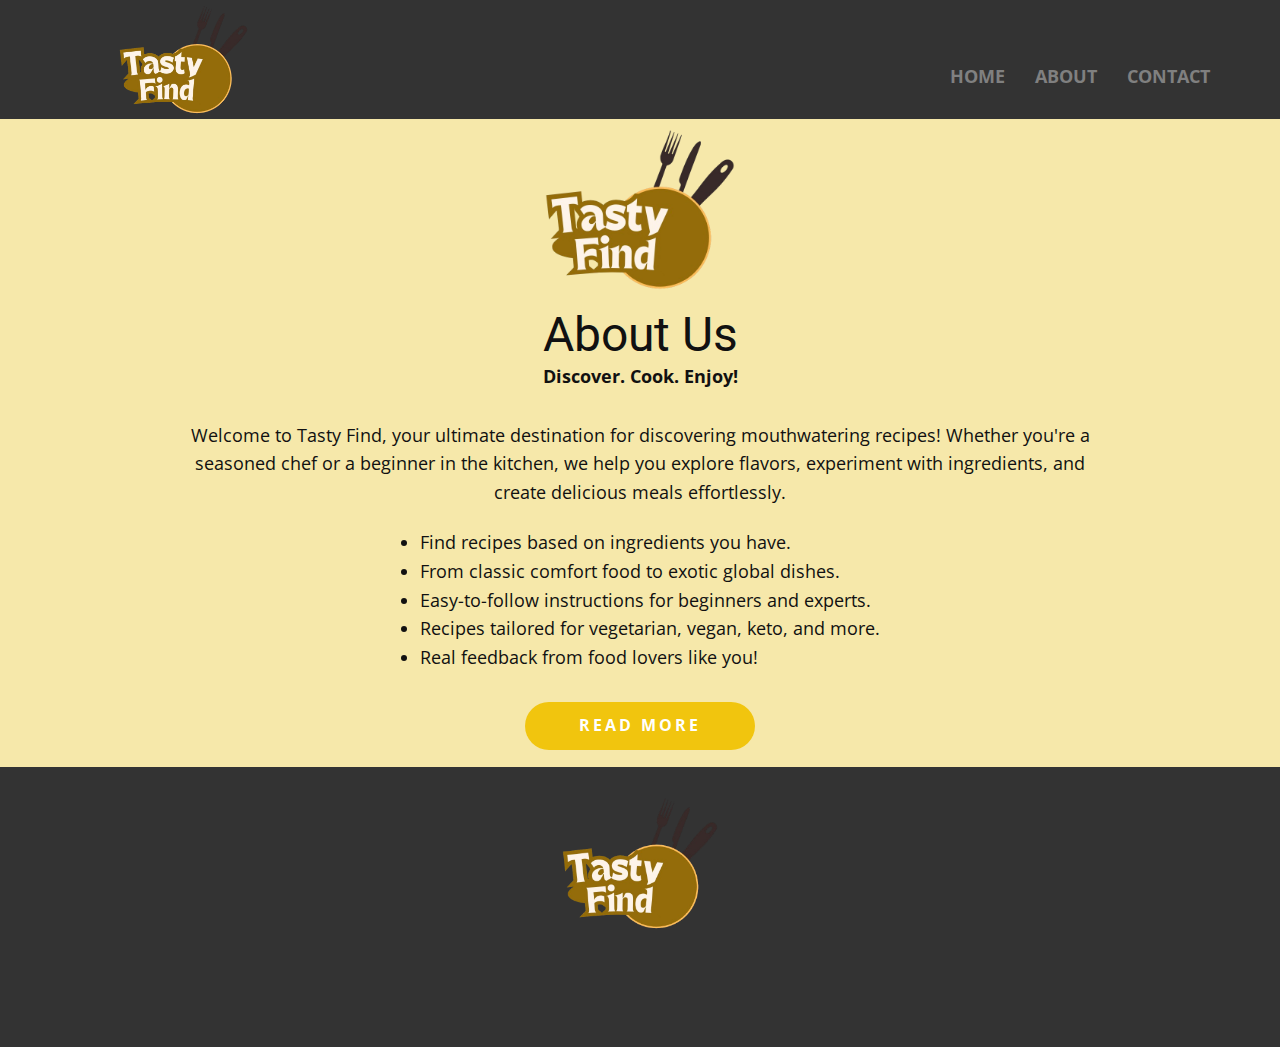
<file: About.html>
<!DOCTYPE html>
<html style="font-size: 16px;" lang="en"><head>
    <meta name="viewport" content="width=device-width, initial-scale=1.0">
    <meta charset="utf-8">
    <meta name="keywords" content="​About Us, About Bakery, Our ​Bread, ​Our products, ​Subscribe to the Bakery News, Visit Us">
    <meta name="description" content="">
    <title>About</title>
    <link rel="stylesheet" href="style.css" media="screen">
<link rel="stylesheet" href="About.css" media="screen">
    
    <link id="u-theme-google-font" rel="stylesheet" href="https://fonts.googleapis.com/css?family=Roboto:100,100i,300,300i,400,400i,500,500i,700,700i,900,900i|Open+Sans:300,300i,400,400i,500,500i,600,600i,700,700i,800,800i">
    <script type="application/ld+json">{
		"@context": "http://schema.org",
		"@type": "Organization",
		"name": "",
		"logo": "images/Orange_and_Yellow_Kitchen_Food_Logo__1_-removebg-preview.png"
}</script>
    <meta name="theme-color" content="#478ac9">
    <meta property="og:title" content="About">
    <meta property="og:type" content="website">
  <meta data-intl-tel-input-cdn-path="intlTelInput/"></head>
  <body data-path-to-root="./" data-include-products="true" class="u-body u-xl-mode" data-lang="en"><header class="u-clearfix u-grey-80 u-header u-header" id="header"><div class="u-clearfix u-sheet u-sheet-1">
        <nav class="u-menu u-menu-one-level u-offcanvas u-menu-1">
          <div class="menu-collapse" style="font-size: 1.125rem; letter-spacing: 0px; font-weight: 700; text-transform: uppercase;">
            <a class="u-button-style u-custom-active-border-color u-custom-border u-custom-border-color u-custom-borders u-custom-color u-custom-hover-border-color u-custom-left-right-menu-spacing u-custom-padding-bottom u-custom-text-active-color u-custom-text-color u-custom-text-decoration u-custom-text-hover-color u-custom-top-bottom-menu-spacing u-hamburger-link u-nav-link u-text-active-palette-1-base u-text-hover-palette-2-base" href="#">
              <svg class="u-svg-link" viewBox="0 0 24 24"><use xlink:href="#menu-hamburger"></use></svg>
              <svg class="u-svg-content" version="1.1" id="menu-hamburger" viewBox="0 0 16 16" x="0px" y="0px" xmlns:xlink="http://www.w3.org/1999/xlink" xmlns="http://www.w3.org/2000/svg"><g><rect y="1" width="16" height="2"></rect><rect y="7" width="16" height="2"></rect><rect y="13" width="16" height="2"></rect>
</g></svg>
            </a>
          </div>
          <div class="u-custom-menu u-nav-container">
            <ul class="u-nav u-spacing-30 u-unstyled u-nav-1"><li class="u-nav-item"><a class="u-border-2 u-border-active-palette-1-base u-border-hover-palette-1-base u-border-no-left u-border-no-right u-border-no-top u-button-style u-nav-link u-text-active-palette-3-base u-text-grey-50 u-text-hover-palette-3-base" href="index.html" style="padding: 10px 0px;">Home</a>
</li><li class="u-nav-item"><a class="u-border-2 u-border-active-palette-1-base u-border-hover-palette-1-base u-border-no-left u-border-no-right u-border-no-top u-button-style u-nav-link u-text-active-palette-3-base u-text-grey-50 u-text-hover-palette-3-base" href="About.html" style="padding: 10px 0px;">About</a>
</li><li class="u-nav-item"><a class="u-border-2 u-border-active-palette-1-base u-border-hover-palette-1-base u-border-no-left u-border-no-right u-border-no-top u-button-style u-nav-link u-text-active-palette-3-base u-text-grey-50 u-text-hover-palette-3-base" href="Contact.html" style="padding: 10px 0px;">Contact</a>
</li></ul>
          </div>
          <div class="u-custom-menu u-nav-container-collapse">
            <div class="u-black u-container-style u-inner-container-layout u-opacity u-opacity-95 u-sidenav">
              <div class="u-inner-container-layout u-sidenav-overflow">
                <div class="u-menu-close"></div>
                <ul class="u-align-center u-nav u-popupmenu-items u-unstyled u-nav-2"><li class="u-nav-item"><a class="u-button-style u-nav-link" href="./">Home</a>
</li><li class="u-nav-item"><a class="u-button-style u-nav-link" href="About.html">About</a>
</li><li class="u-nav-item"><a class="u-button-style u-nav-link" href="Contact.html">Contact</a>
</li></ul>
              </div>
            </div>
            <div class="u-black u-menu-overlay u-opacity u-opacity-70"></div>
          </div>
        </nav>
        <a href="#" class="u-image u-logo u-image-1" data-image-width="500" data-image-height="500">
          <img src="images/Orange_and_Yellow_Kitchen_Food_Logo__1_-removebg-preview.png" class="u-logo-image u-logo-image-1">
        </a>
      </div></header>
    <section class="u-clearfix u-custom-color-2 u-section-1" id="carousel_0d2a" data-image-width="1980" data-image-height="1200">
      <div class="data-layout-selected u-clearfix u-expanded-width u-layout-wrap u-layout-wrap-1">
        <div class="u-layout">
          <div class="u-layout-row">
            <div class="u-align-left u-container-style u-layout-cell u-left-cell u-shape-rectangle u-size-60 u-layout-cell-1">
              <div class="u-container-layout u-container-layout-1">
                <img class="u-align-center u-image u-image-contain u-image-default u-preserve-proportions u-image-1" src="images/Orange_and_Yellow_Kitchen_Food_Logo__1_-removebg-preview.png" alt="" data-image-width="500" data-image-height="500">
                <h2 class="u-align-center u-text u-text-1"> About Us<br>
                </h2>
                <p class="u-align-center u-text u-text-2"> Discover. Cook. Enjoy!</p>
                <p class="u-align-center u-text u-text-3"> Welcome to Tasty Find, your ultimate destination for discovering mouthwatering recipes! Whether you're a seasoned chef or a beginner in the kitchen, we help you explore flavors, experiment with ingredients, and create delicious meals effortlessly.</p>
                <ul class="u-text u-text-default u-text-4">
                  <li> Find recipes based on ingredients you have.</li>
                  <li> From classic comfort food to exotic global dishes.</li>
                  <li> Easy-to-follow instructions for beginners and experts.</li>
                  <li>Recipes tailored for vegetarian, vegan, keto, and more.</li>
                  <li>Real feedback from food lovers like you!<br>
                  </li>
                </ul>
                <a href="#" class="u-active-black u-align-center u-border-none u-btn u-btn-round u-button-style u-hover-black u-palette-3-base u-radius-50 u-text-active-white u-text-body-alt-color u-text-hover-white u-btn-1">read more</a>
              </div>
            </div>
          </div>
        </div>
      </div>
    </section>
    
    
    
    <footer class="u-align-center u-clearfix u-container-align-center u-footer u-grey-80 u-footer" id="footer"><div class="u-clearfix u-sheet u-valign-middle u-sheet-1">
        <img class="u-image u-image-contain u-image-default u-preserve-proportions u-image-1" src="images/Orange_and_Yellow_Kitchen_Food_Logo__1_-removebg-preview.png" alt="" data-image-width="500" data-image-height="500">
      </div></footer>
    <section class="u-backlink u-clearfix u-grey-80">
      <p class="u-text">
      </p>
    </section>
  
</body></html>
</file>
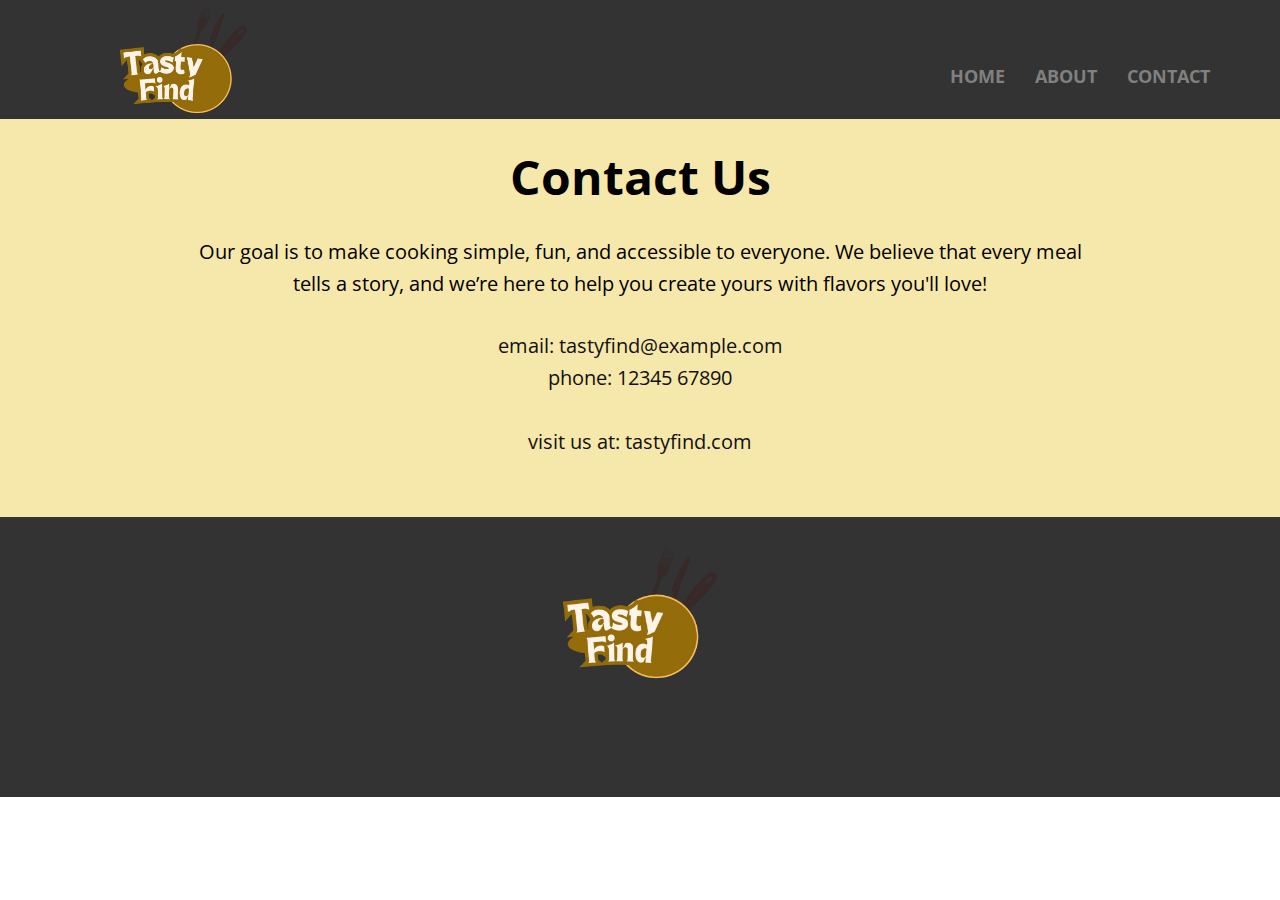
<file: Contact.html>
<!DOCTYPE html>
<html style="font-size: 16px;" lang="en"><head>
    <meta name="viewport" content="width=device-width, initial-scale=1.0">
    <meta charset="utf-8">
    <meta name="keywords" content="Quick Pasta, Healthy Salad, Easy Soup, Refreshing Summer Salad Recipes">
    <meta name="description" content="">
    <title>Contact</title>
    <link rel="stylesheet" href="style.css" media="screen">
<link rel="stylesheet" href="Contact.css" media="screen">
    
    <link id="u-theme-google-font" rel="stylesheet" href="https://fonts.googleapis.com/css?family=Roboto:100,100i,300,300i,400,400i,500,500i,700,700i,900,900i|Open+Sans:300,300i,400,400i,500,500i,600,600i,700,700i,800,800i">
    <script type="application/ld+json">
      {
		"@context": "http://schema.org",
		"@type": "Organization",
		"name": "",
		"logo": "images/Orange_and_Yellow_Kitchen_Food_Logo__1_-removebg-preview.png"
}</script>
    <meta name="theme-color" content="#478ac9">
    <meta property="og:title" content="Contact">
    <meta property="og:type" content="website">
  <meta data-intl-tel-input-cdn-path="intlTelInput/"></head>
  <body data-path-to-root="./" data-include-products="true" class="u-body u-xl-mode" data-lang="en"><header class="u-clearfix u-grey-80 u-header u-header" id="header"><div class="u-clearfix u-sheet u-sheet-1">
        <nav class="u-menu u-menu-one-level u-offcanvas u-menu-1">
          <div class="menu-collapse" style="font-size: 1.125rem; letter-spacing: 0px; font-weight: 700; text-transform: uppercase;">
            <a class="u-button-style u-custom-active-border-color u-custom-border u-custom-border-color u-custom-borders u-custom-color u-custom-hover-border-color u-custom-left-right-menu-spacing u-custom-padding-bottom u-custom-text-active-color u-custom-text-color u-custom-text-decoration u-custom-text-hover-color u-custom-top-bottom-menu-spacing u-hamburger-link u-nav-link u-text-active-palette-1-base u-text-hover-palette-2-base" href="#">
              <svg class="u-svg-link" viewBox="0 0 24 24"><use xlink:href="#menu-hamburger"></use></svg>
              <svg class="u-svg-content" version="1.1" id="menu-hamburger" viewBox="0 0 16 16" x="0px" y="0px" xmlns:xlink="http://www.w3.org/1999/xlink" xmlns="http://www.w3.org/2000/svg"><g><rect y="1" width="16" height="2"></rect><rect y="7" width="16" height="2"></rect><rect y="13" width="16" height="2"></rect>
</g></svg>
            </a>
          </div>
          <div class="u-custom-menu u-nav-container">
            <ul class="u-nav u-spacing-30 u-unstyled u-nav-1"><li class="u-nav-item"><a class="u-border-2 u-border-active-palette-1-base u-border-hover-palette-1-base u-border-no-left u-border-no-right u-border-no-top u-button-style u-nav-link u-text-active-palette-3-base u-text-grey-50 u-text-hover-palette-3-base" href="index.html" style="padding: 10px 0px;">Home</a>
</li><li class="u-nav-item"><a class="u-border-2 u-border-active-palette-1-base u-border-hover-palette-1-base u-border-no-left u-border-no-right u-border-no-top u-button-style u-nav-link u-text-active-palette-3-base u-text-grey-50 u-text-hover-palette-3-base" href="About.html" style="padding: 10px 0px;">About</a>
</li><li class="u-nav-item"><a class="u-border-2 u-border-active-palette-1-base u-border-hover-palette-1-base u-border-no-left u-border-no-right u-border-no-top u-button-style u-nav-link u-text-active-palette-3-base u-text-grey-50 u-text-hover-palette-3-base" href="Contact.html" style="padding: 10px 0px;">Contact</a>
</li></ul>
          </div>
          <div class="u-custom-menu u-nav-container-collapse">
            <div class="u-black u-container-style u-inner-container-layout u-opacity u-opacity-95 u-sidenav">
              <div class="u-inner-container-layout u-sidenav-overflow">
                <div class="u-menu-close"></div>
                <ul class="u-align-center u-nav u-popupmenu-items u-unstyled u-nav-2"><li class="u-nav-item"><a class="u-button-style u-nav-link" href="./">Home</a>
</li><li class="u-nav-item"><a class="u-button-style u-nav-link" href="About.html">About</a>
</li><li class="u-nav-item"><a class="u-button-style u-nav-link" href="Contact.html">Contact</a>
</li></ul>
              </div>
            </div>
            <div class="u-black u-menu-overlay u-opacity u-opacity-70"></div>
          </div>
        </nav>
        <a href="#" class="u-image u-logo u-image-1" data-image-width="500" data-image-height="500">
          <img src="images/Orange_and_Yellow_Kitchen_Food_Logo__1_-removebg-preview.png" class="u-logo-image u-logo-image-1">
        </a>
      </div></header> 
    <section class="u-clearfix u-custom-color-2 u-section-1" src="" id="sec-7b18" data-image-width="1980" data-image-height="1114">
      <div class="u-clearfix u-sheet u-valign-middle-md u-sheet-1">
        <p class="u-align-center u-text u-text-black u-text-default u-text-1">Contact Us</p>
        <p class="u-align-center u-text u-text-black u-text-2"> Our goal is to make cooking simple, fun, and accessible to everyone. We believe that every meal tells a story, and we’re here to help you create yours with flavors you'll love! </p>
        <p class="u-align-center u-text u-text-body-color u-text-3">email: tastyfind@example.com<br>phone: 12345 67890<br>
          <br>visit us at: tastyfind.com
        </p>
      </div>
    </section>
    
    
    
    <footer class="u-align-center u-clearfix u-container-align-center u-footer u-grey-80 u-footer" id="footer"><div class="u-clearfix u-sheet u-valign-middle u-sheet-1">
        <img class="u-image u-image-contain u-image-default u-preserve-proportions u-image-1" src="images/Orange_and_Yellow_Kitchen_Food_Logo__1_-removebg-preview.png" alt="" data-image-width="500" data-image-height="500">
      </div></footer>
    <section class="u-backlink u-clearfix u-grey-80">
      <p class="u-text">
      </p>
    </section>
  
</body></html>
</file>
